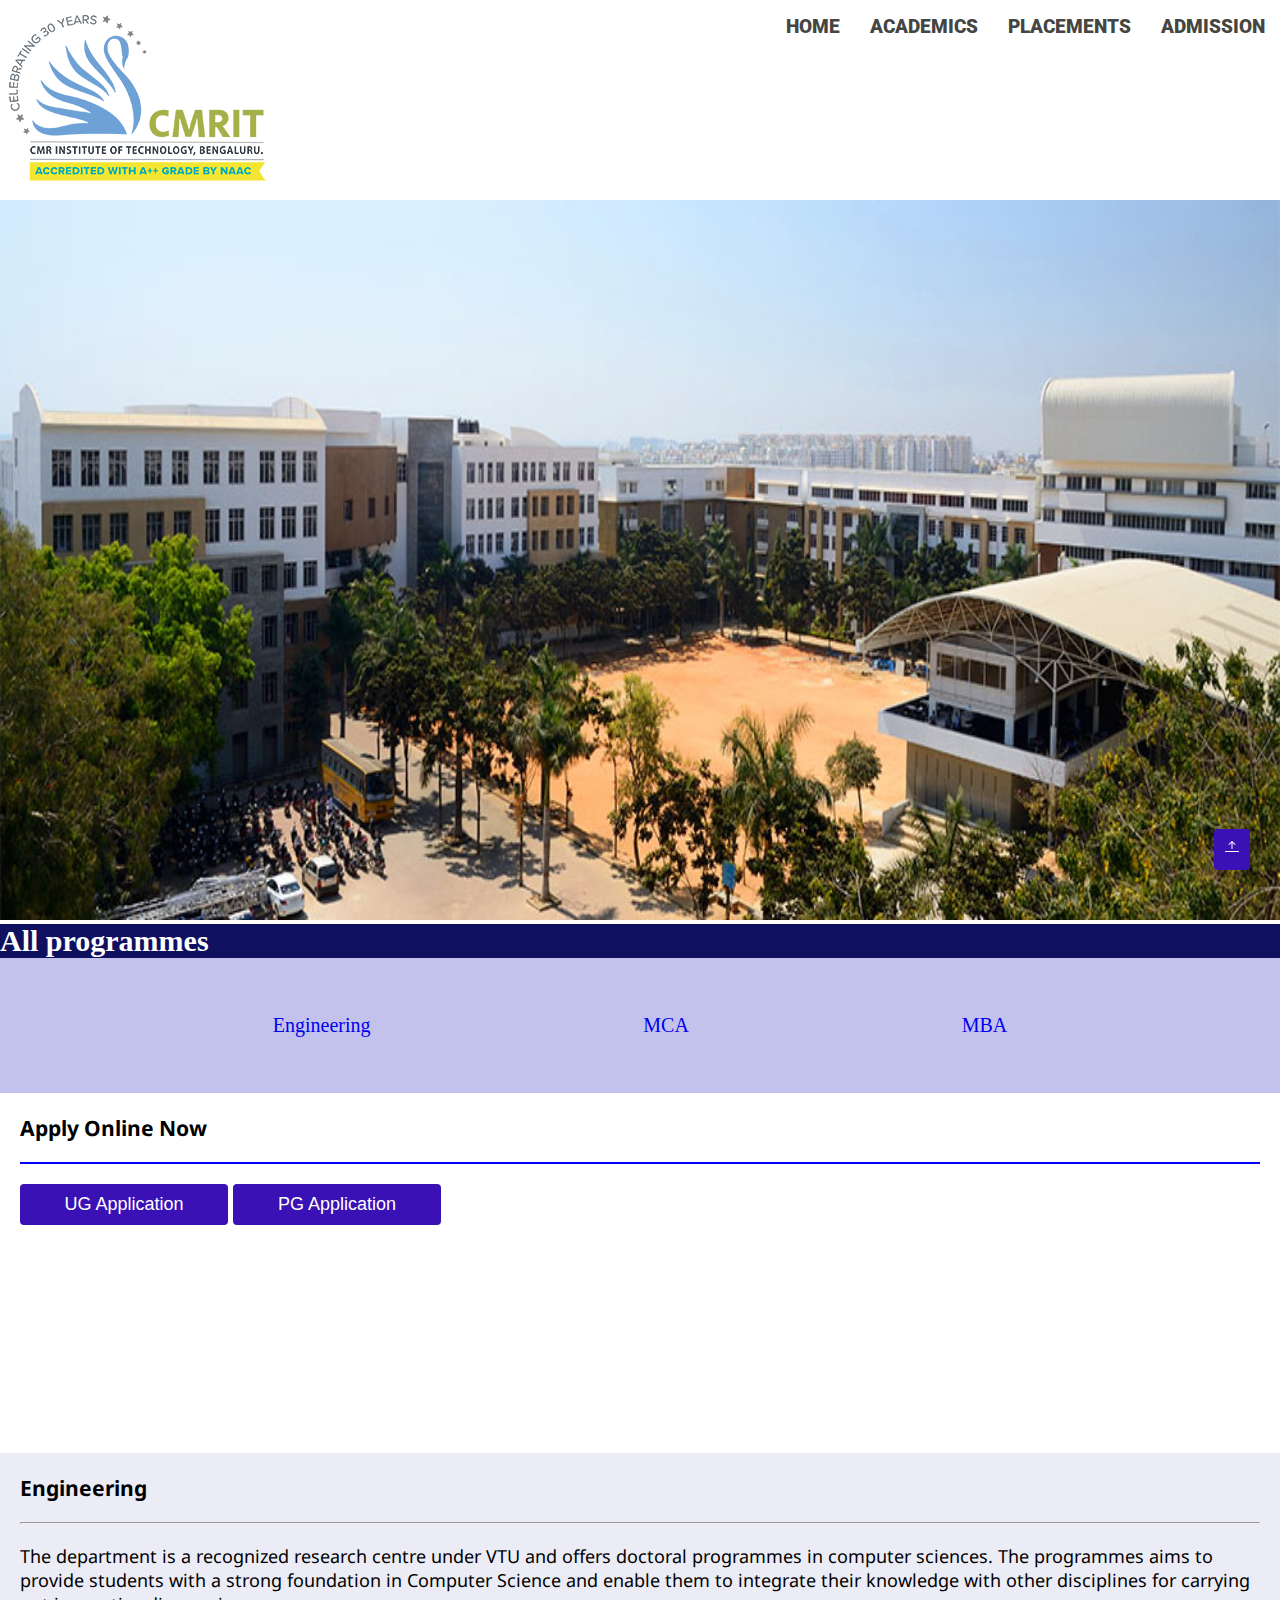
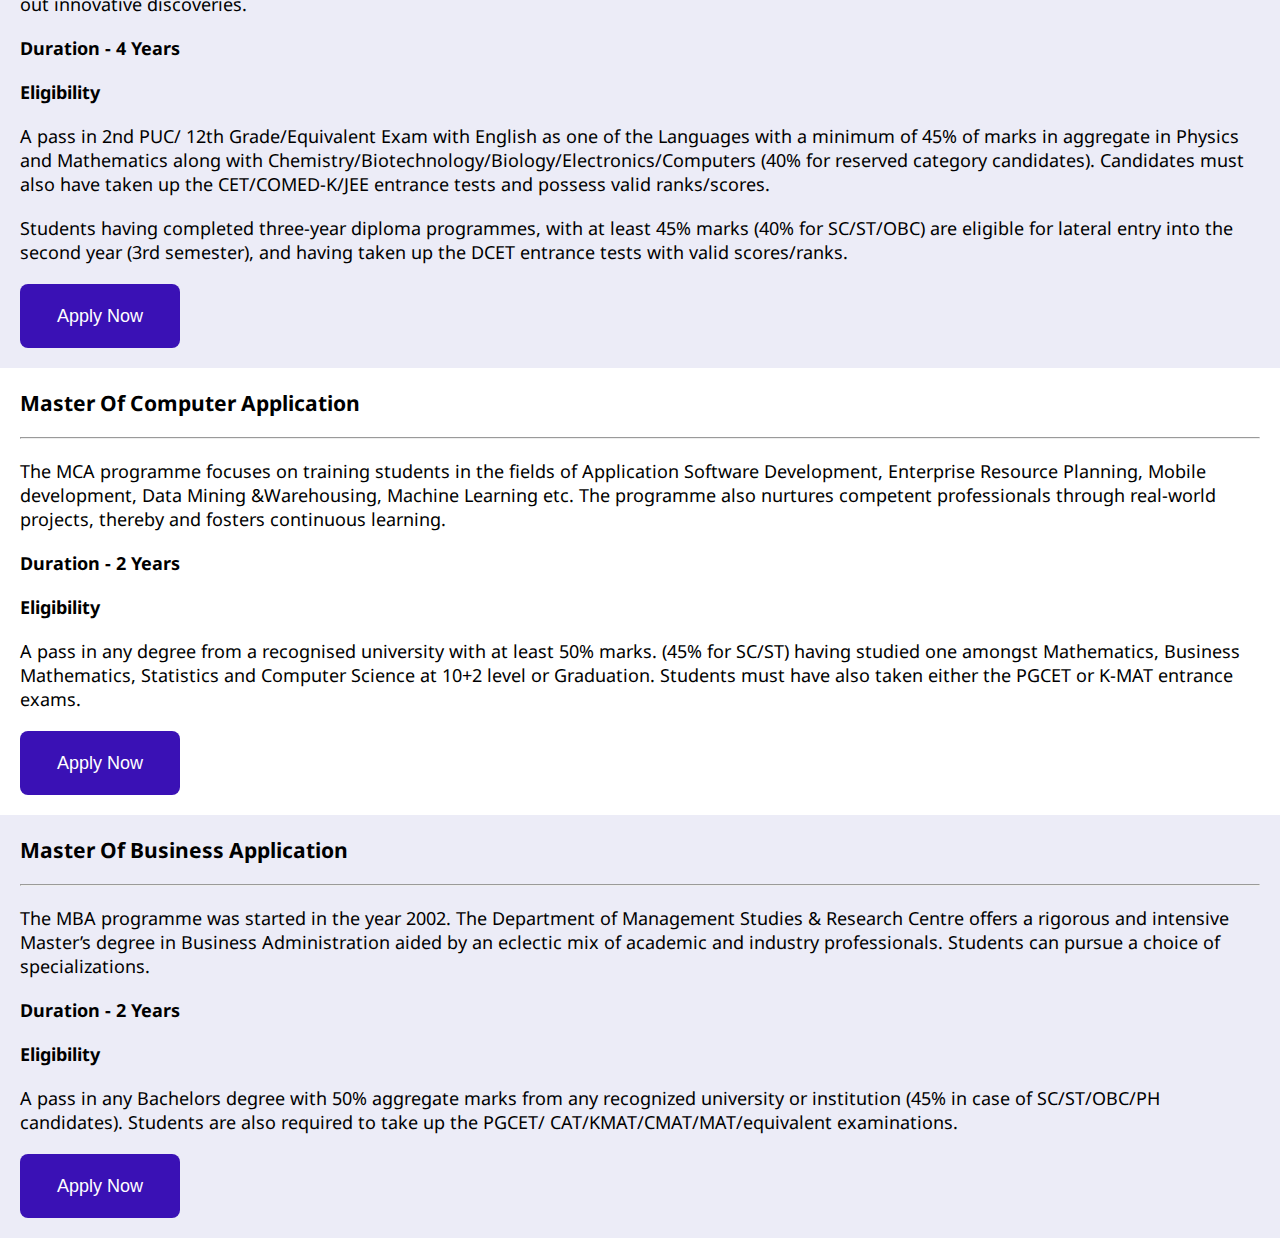
<file: academics.html>
<!DOCTYPE html>
<html lang="en">
<head>
    <meta charset="UTF-8">
    <meta http-equiv="X-UA-Compatible" content="IE=edge">
    <meta name="viewport" content="width=device-width, initial-scale=1.0">
    <title>Academics</title>
    <link rel="stylesheet" href="Academic.css">
    <link rel="stylesheet" href="https://cdnjs.cloudflare.com/ajax/libs/font-awesome/4.7.0/css/font-awesome.min.css">
    <link rel="stylesheet" href=" https://fontawesome.com/icons/link?f=classic&s=solid">
    <link href="https://fonts.googleapis.com/css2?family=Noto+Sans:wght@200&family=Roboto+Slab:wght@200&family=Roboto:wght@100&display=swap" rel="stylesheet">
</head>
<body>
    <section>
        <nav>
            <div class="logo"> <img src="logo.png" alt="CMRIT">
            </div>
            <div class="openmenu"><i class="fa fa-bars"></i></div>
            <ul class="mainmenu">
              <li><a href="index.html">HOME</a></li>
              <li><a href="academics.html">ACADEMICS</a></li>
              <li><a href="placement.html">PLACEMENTS</a></li>
              <li><a href="apply.html">ADMISSION</a></li>
              <div class="closemenu"><i class="fa fa-times"></i></div>
            </ul>
          </nav>
          <img src="about_overview-1.jpg" alt="" class="image">
          <h2 class="head">All programmes</h2>
    </section>
    <section class="links">
        <li> <a href="#eng">Engineering </a></li>
        <li> <a href="#mca"> MCA </a></li>
        <li> <a href="#mba"> MBA </a></li>
      </section>
      <section class="apply">
        <h3>Apply Online Now</h3>
        <hr color="blue">
        <a href="http://127.0.0.1:5500/apply.html">
        <button class="button" >UG Application</button>
        <button class="button" >PG Application</button>
        </a>
      </section>
      <section class="program" >
        <div class="prog" id="eng">
            <h3>Engineering</h3>
            <hr>
            <p>The department is a recognized research centre under VTU and offers doctoral programmes in computer sciences. The programmes aims to provide students with a strong foundation in Computer Science and enable them to integrate their knowledge with other disciplines for carrying out innovative discoveries.</p>
            <h4>Duration - 4 Years</h4>
            <h4>Eligibility</h4>
            <p>A pass in 2nd PUC/ 12th Grade/Equivalent Exam with English as one of the Languages with a minimum of 45% of marks in aggregate in Physics and Mathematics along with Chemistry/Biotechnology/Biology/Electronics/Computers (40% for reserved category candidates). Candidates must also have taken up the CET/COMED-K/JEE entrance tests and possess valid ranks/scores.</p>
            <p>Students having completed three-year diploma programmes, with at least 45% marks (40% for SC/ST/OBC) are eligible for lateral entry into the second year (3rd semester), and having taken up the DCET entrance tests with valid scores/ranks. </p>
            <button class="applybutton">Apply Now</button>
        </div>
        <div class="prog" id="mca">
            <h3>Master Of Computer Application</h3>
            <hr>
            <p>The MCA programme focuses on training students in the fields of Application Software Development, Enterprise Resource Planning, Mobile development, Data Mining &Warehousing, Machine Learning etc. The programme also nurtures competent professionals through real-world projects, thereby and fosters continuous learning.</p>
            <h4>Duration - 2 Years</h4>
            <h4>Eligibility</h4>
            <p>A pass in any degree from a recognised university with at least 50% marks. (45% for SC/ST) having studied one amongst Mathematics, Business Mathematics, Statistics and Computer Science at 10+2 level or Graduation. Students must have also taken either the PGCET or K-MAT entrance exams.</p>
            <button class="applybutton">Apply Now</button>
        </div>
        <div class="prog" id="mba">
            <h3>Master Of Business Application</h3>
            <hr>
            <p>The MBA programme was started in the year 2002. The Department of Management Studies & Research Centre offers a rigorous and intensive Master’s degree in Business Administration aided by an eclectic mix of academic and industry professionals. Students can pursue a choice of specializations.</p>
            <h4>Duration - 2 Years</h4>
            <h4>Eligibility</h4>
            <p>A pass in any Bachelors degree with 50% aggregate marks from any recognized university or institution (45% in case of SC/ST/OBC/PH candidates). Students are also required to take up the PGCET/ CAT/KMAT/CMAT/MAT/equivalent examinations.</p>
            <button class="applybutton">Apply Now</button>
        </div>
      </section>
      <button class="myBtn" onclick="scrollToTop()"><svg xmlns="http://www.w3.org/2000/svg" width="16" height="16" fill="currentColor" class="bi bi-arrow-bar-up" viewBox="0 0 16 16">
        <path fill-rule="evenodd" d="M8 10a.5.5 0 0 0 .5-.5V3.707l2.146 2.147a.5.5 0 0 0 .708-.708l-3-3a.5.5 0 0 0-.708 0l-3 3a.5.5 0 1 0 .708.708L7.5 3.707V9.5a.5.5 0 0 0 .5.5zm-7 2.5a.5.5 0 0 1 .5-.5h13a.5.5 0 0 1 0 1h-13a.5.5 0 0 1-.5-.5z"/>
      </svg>
    </button>
    <script src="academic.js"></script>
</body>
</html>
</file>
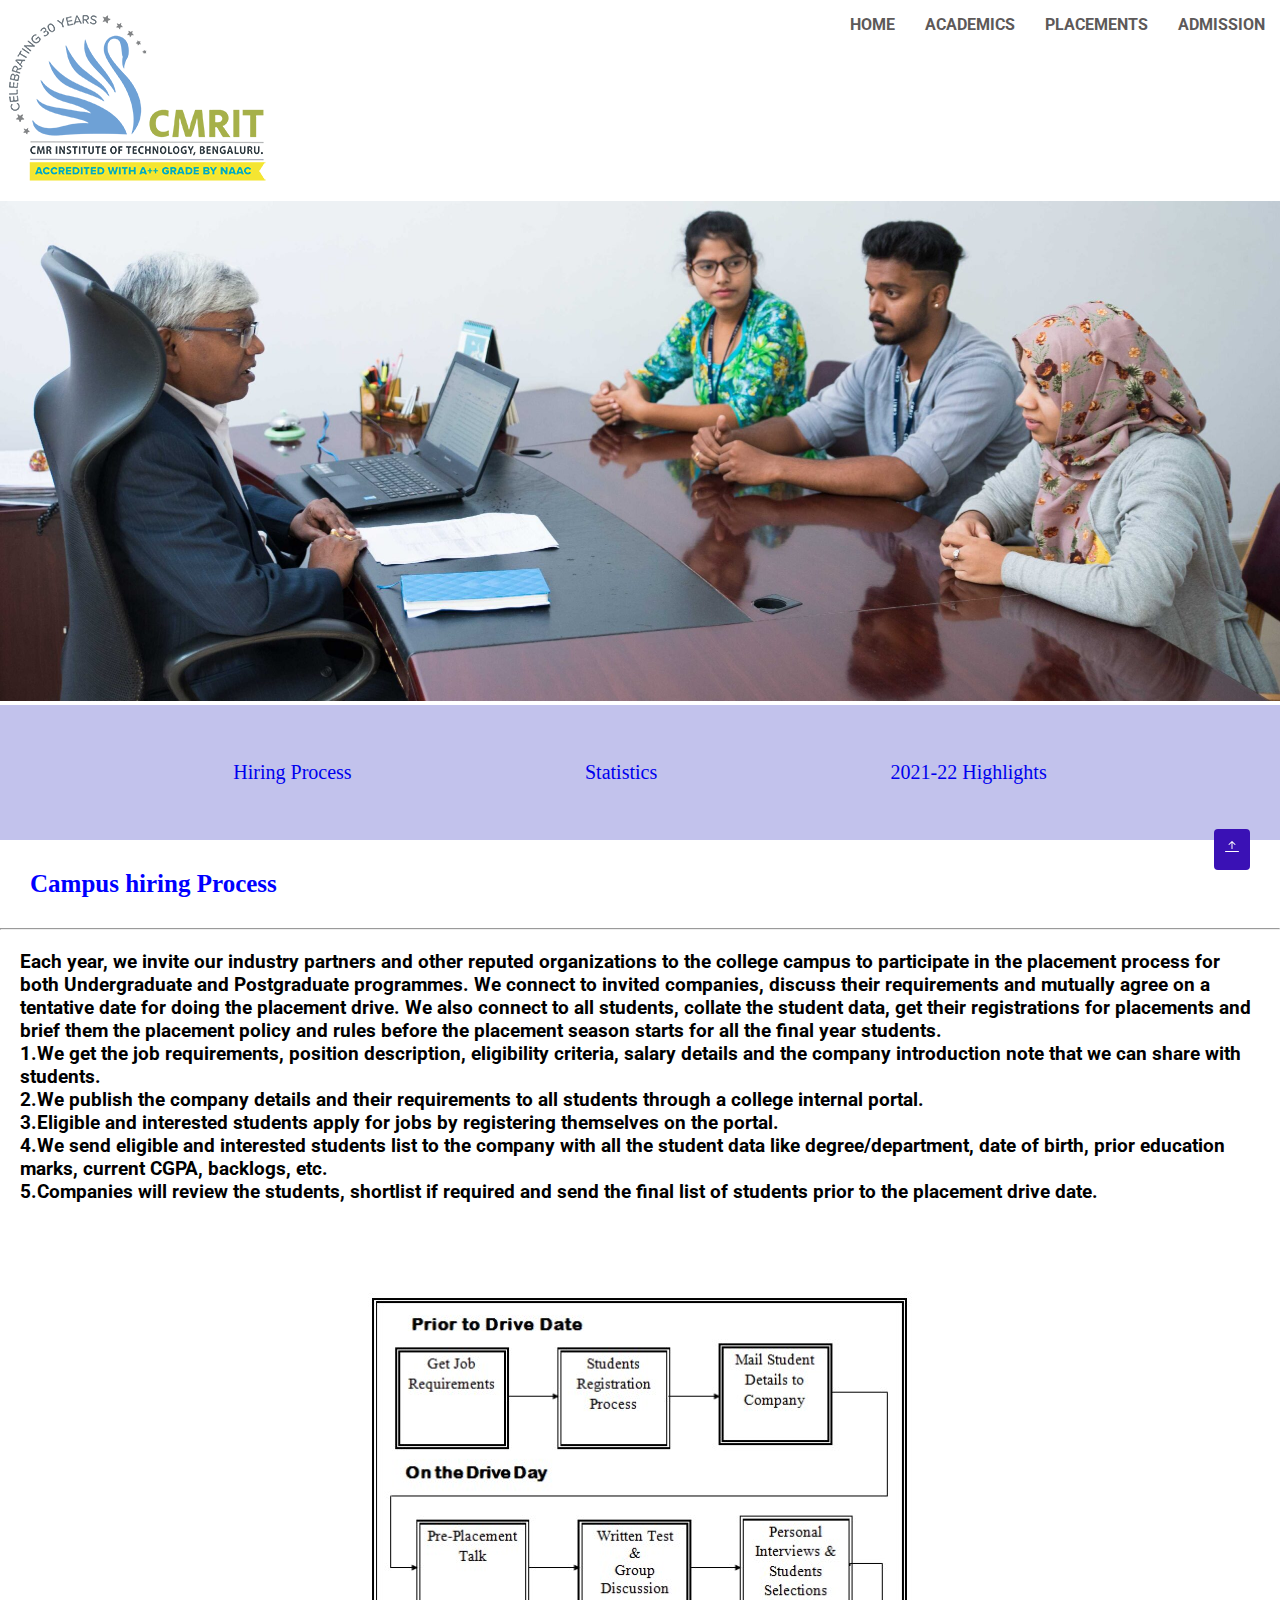
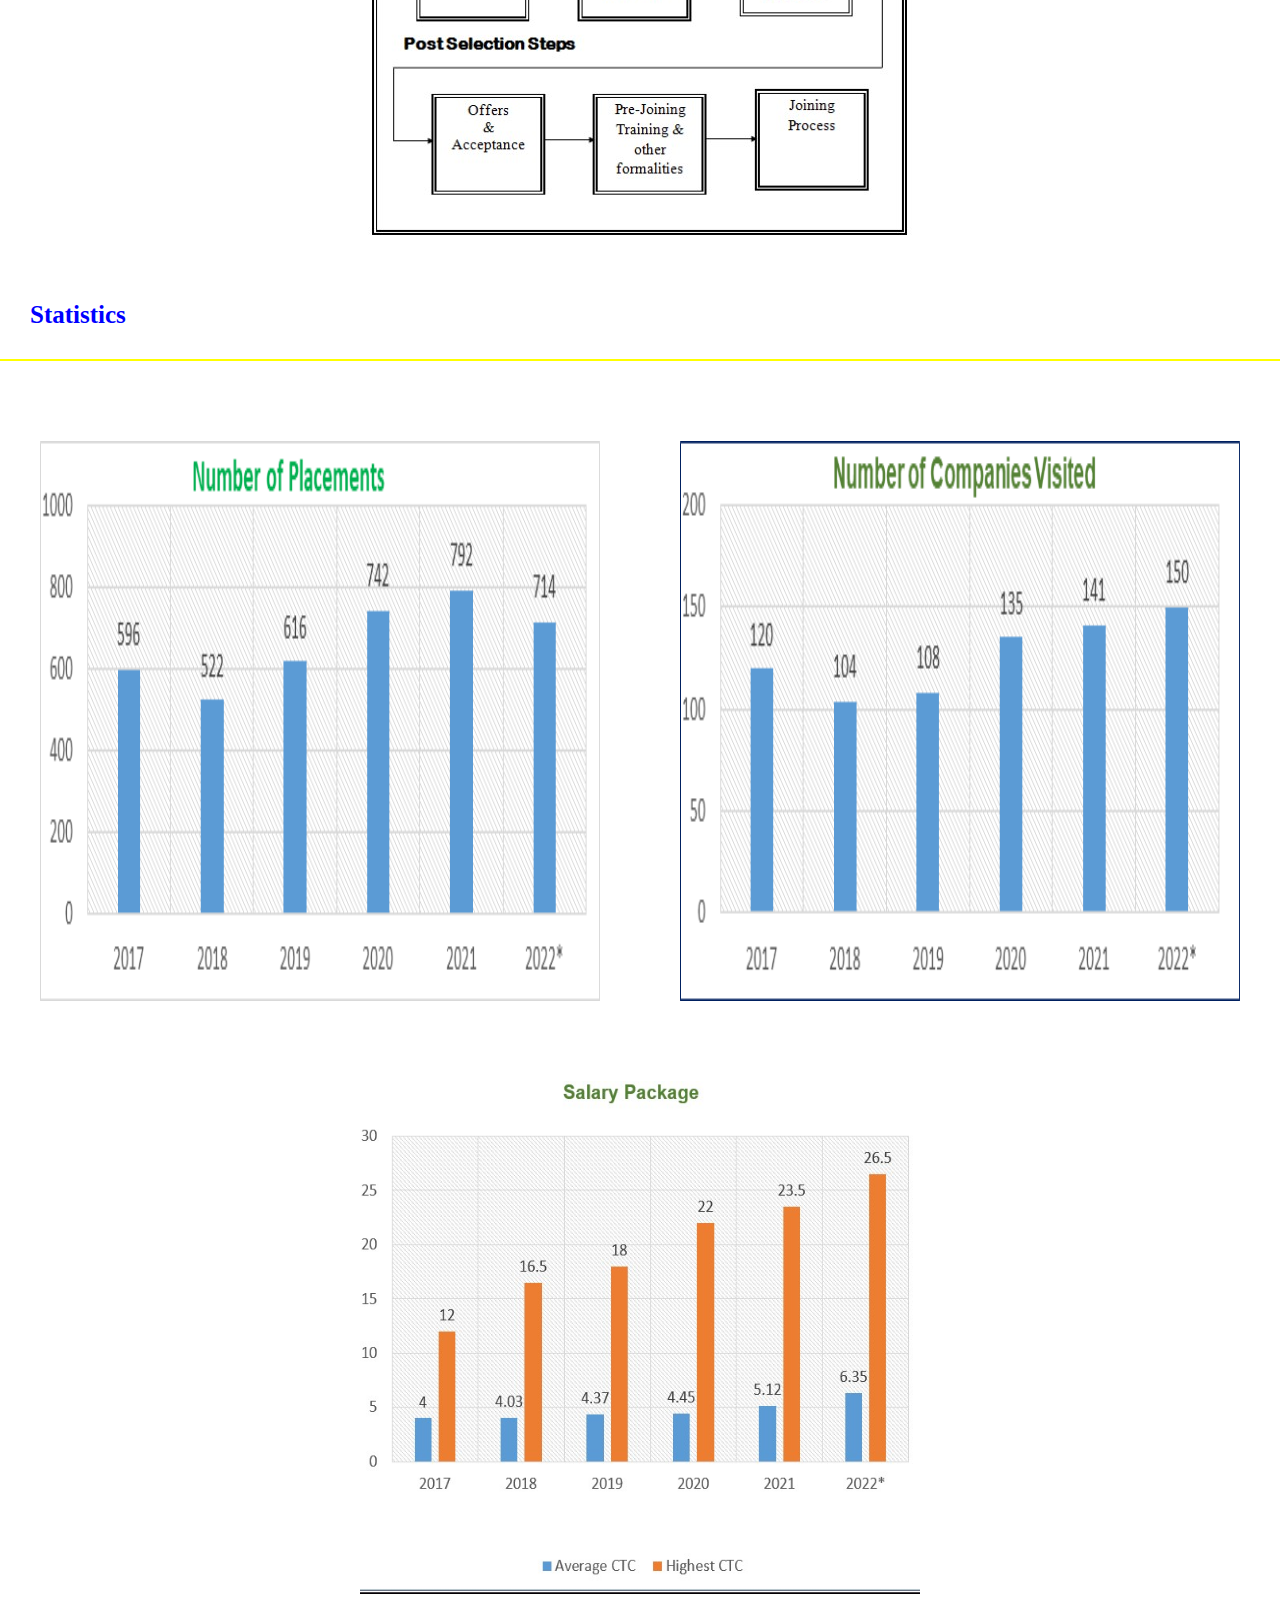
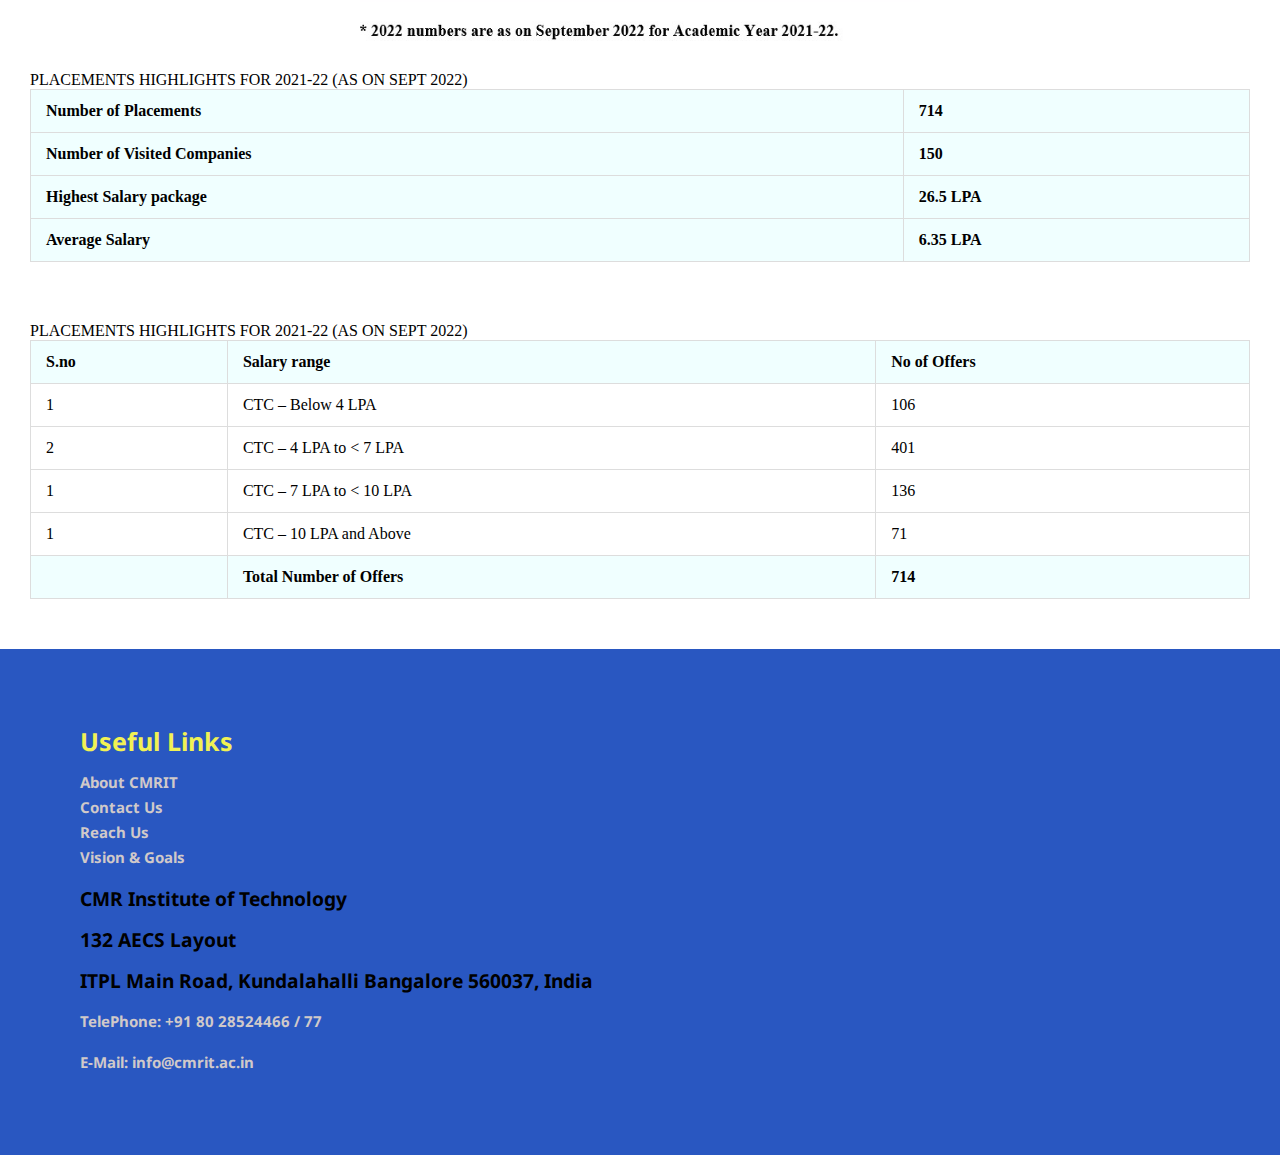
<file: placement.html>
<!DOCTYPE html>
<html lang="en">
<head>
    <meta charset="UTF-8">
    <meta http-equiv="X-UA-Compatible" content="IE=edge">
    <meta name="viewport" content="width=device-width, initial-scale=1.0">
    <title>placement</title>
    <link rel="stylesheet" href="placement.css">
    <link rel="stylesheet" href="https://cdnjs.cloudflare.com/ajax/libs/font-awesome/4.7.0/css/font-awesome.min.css">
    <link rel="stylesheet" href=" https://fontawesome.com/icons/link?f=classic&s=solid">
    <link href="https://fonts.googleapis.com/css2?family=Noto+Sans:wght@200&family=Roboto+Slab:wght@200&family=Roboto:wght@100&display=swap" rel="stylesheet">
</head>
<body>
    <section>
        <nav>
            <div class="logo"> <img src="logo.png" alt="CMRIT">
            </div>
            <div class="openmenu"><i class="fa fa-bars"></i></div>
            <ul class="mainmenu">
              <li><a href="index.html">HOME</a></li>
              <li><a href="academics.html">ACADEMICS</a></li>
              <li><a href="placement.html">PLACEMENTS</a></li>
              <li><a href="apply.html">ADMISSION</a></li>
              <div class="closemenu"><i class="fa fa-times"></i></div>
            </ul>
          </nav>
          <img src="Placement_CMRIT-02-1-scaled.jpg" alt="" width="100%" height="500vh">
          <section class="links">
            <li> <a href="#process"> Hiring Process</a></li>
            <li> <a href="#place"> Statistics</a></li>
            <li> <a href="#highlights"> 2021-22 Highlights </a></li>
          </section>
          <h2>Campus hiring Process</h2>
          <hr>
          <section class="process" id="process">
          <div class="con">
            <p>Each year, we invite our industry partners and other reputed organizations to the college campus to participate in the placement process for both Undergraduate and Postgraduate programmes. We connect to invited companies, discuss their requirements and mutually agree on a tentative date for doing the placement drive. We also connect to all students, collate the student data, get their registrations for placements and brief them the placement policy and rules before the placement season starts for all the final year students.</p>
            <p>1.We get the job requirements, position description, eligibility criteria, salary details and the company introduction note that we can share with students.</p>
            <p>2.We publish the company details and their requirements to all students through a college internal portal.</p>
            <p>3.Eligible and interested students apply for jobs by registering themselves on the portal.</p>
            <p>4.We send eligible and interested students list to the company with all the student data like degree/department, date of birth, prior education marks, current CGPA, backlogs, etc.</p>
            <p>5.Companies will review the students, shortlist if required and send the final list of students prior to the placement drive date.</p>
          </div>
          <div><img src="process.jpg" alt=""></div>
        </section>
      </section>
      <h2>Statistics</h2>
        <hr color="yellow">
      <section id="place">
        <img src="noofplacementa.png" id="image">
        <img src="noofcomp.png" id="image">
        <img src="salrynew.jpg" id="image">
      </section>
      <section id="highlights">
        <table class="table">
        <thead>
          PLACEMENTS HIGHLIGHTS FOR 2021-22 (AS ON SEPT 2022)
        </thead>
        <tr>
          <th>Number of Placements</th>
          <th>714</th>
        </tr>
        <tr>
          <th>Number of Visited Companies</th>
          <th>150</th>
        </tr>
        <tr>
          <th>Highest Salary package</th>
          <th>26.5 LPA</th>
        </tr>
        <tr>
          <th>Average Salary</th>
          <th>6.35 LPA</th>
        </tr>
        </table>
      </section>
      <section id="highlights">
        <table class="table">
          <thead>
            PLACEMENTS HIGHLIGHTS FOR 2021-22 (AS ON SEPT 2022)
          </thead>
          <tbody>
            <tr>
              <th>S.no</th>
              <th>Salary range</th>
              <th>No of Offers</th>
            </tr>
            <tr>
              <td data-label="S.no">1</td>
              <td data-label="Salary range">CTC – Below 4 LPA</td>
              <td data-label="No of Offers">106</td>
            </tr>
            <tr>
              <td data-label="S.no">2</td>
              <td data-label="Salary range">CTC – 4 LPA to < 7 LPA</td>
              <td data-label="No of Offers">401</td>
            </tr>
            <tr>
              <td data-label="S.no">1</td>
              <td data-label="Salary range">CTC – 7 LPA to < 10 LPA</td>
              <td data-label="No of Offers">136</td>
            </tr>
            <tr>
              <td data-label="S.no">1</td>
              <td data-label="Salary range">CTC – 10 LPA and Above</td>
              <td data-label="No of Offers">71</td>
            </tr>
            <tr>
              <th></th>
              <th>Total Number of Offers</th>
              <th>714</th>
            </tr>
          </tbody>
        </table>
      </section>
      <section class="footer" id="footer">
        <h3>Useful Links</h3>
        <ul>
        <a href="#">About CMRIT</a>
        <a href="#">Contact Us</a>
        <a href="#">Reach Us</a>
        <a href="#">Vision & Goals</a>
      </ul>

      <h4>CMR Institute of Technology</h4>
      <p>132 AECS Layout</p>
      <p>ITPL Main Road, Kundalahalli Bangalore 560037, India</p>
      <p><a href="#">TelePhone: +91 80 28524466 / 77</a></p>
      <p><a href="#">E-Mail: info@cmrit.ac.in</a></p>
    </section>
    <button class="myBtn" onclick="scrollToTop()"><svg xmlns="http://www.w3.org/2000/svg" width="16" height="16" fill="currentColor" class="bi bi-arrow-bar-up" viewBox="0 0 16 16">
      <path fill-rule="evenodd" d="M8 10a.5.5 0 0 0 .5-.5V3.707l2.146 2.147a.5.5 0 0 0 .708-.708l-3-3a.5.5 0 0 0-.708 0l-3 3a.5.5 0 1 0 .708.708L7.5 3.707V9.5a.5.5 0 0 0 .5.5zm-7 2.5a.5.5 0 0 1 .5-.5h13a.5.5 0 0 1 0 1h-13a.5.5 0 0 1-.5-.5z"/>
    </svg>
    <script src="placement.js"></script>
</body>
</html>
</file>
<file: Academic.css>
* {
    padding: 0;
    margin: 0;
    box-sizing: border-box;
    text-decoration: none;
    scroll-behavior: smooth;
}

nav{
    color: black;
    display: flex;
    justify-content: space-between;
    font-family: 'Roboto', sans-serif;
    font-weight: bolder;
}

nav .mainmenu {
    display: flex;
    list-style: none;
}

nav .mainmenu li a{
    display: inline-block;
    padding: 15px;
    text-decoration: none;
    color:rgb(69, 70, 67);
    font-weight: bolder;
    font-size: 1.2rem;
}

nav .mainmenu li a:hover{
    background: rgb(248, 248, 5);
    color: rgb(9, 9, 9);
}

nav .openmenu{
    font-size: 2rem ;
    margin: 20px;
    display: none;
    cursor: pointer;
}

nav .mainmenu .closemenu , .icons i{
    font-size: 2rem;
    display: none;
    cursor: pointer;
}

.fa-facebook:hover{color:rgb(97, 97, 249)}
.fa-instagram:hover{color:rgb(211, 77, 202)}
.fa-twitter:hover{color:rgb(54, 54, 171)}


@media(max-width: 900px){
    nav .mainmenu {
        height: 35vh;
        position: fixed;
        top :0;
        right: 0;
        left: 0;
        z-index:  10;
        flex-direction: column;
        justify-content: center;
        align-items: center;
        background: #fff;
        transition: top 1s ease;
        display: none;
    }

    nav .mainmenu .closemenu {
        display: block;
        position: absolute;
        top: 20px;
        right: 20px;
    }

    nav .openmenu{
        display: block ;
    }

    nav .mainmenu li a:hover{
        background: none;
        color: blue;
        font-size: 1.6rem;
    }
}

.image {
    width: 100%;
    height: 80vh;
}

.head {
    background: rgb(16, 16, 97);
    color: #fff;
    font-size: 30px;
}


.links{
    width: 100%;
    height: 15vh;
    display: flex;
    justify-content : space-evenly;
    background: rgb(194, 194, 236);
    align-items: center;
    list-style-type: none;
    font-size: 20px;
    color: rgb(100, 100, 242);
}

.apply {
    min-height: 40vh;
    width: 100%;
    margin: 0 auto;
    display: flex;
    flex-direction: column;
    padding: 20px 20px;
    gap: 20px;
    font-size: 18px;
    font-family: 'Noto Sans', sans-serif ;
    font-weight: 400;
}

.button {
    width: 13rem;
    z-index: 99;
    font-size: 18px;
    border: none;
    outline: none;
    background-color: rgb(58, 17, 181);
    color: white;
    cursor: pointer;
    padding: 10px;
    border-radius: 4px;
    transition: all 0.5s ease 0s;
}

.button:hover {
    background-color: white;
    color: blue;
  }

  .prog {
    min-height: 40vh;
    width: 100%;
    margin: 0 auto;
    display: flex;
    flex-direction: column;
    padding: 20px 20px;
    gap: 20px;
    font-size: 18px;
    font-family: 'Noto Sans', sans-serif ;
    font-weight: 400;
    background:rgb(236, 236, 247);
  }

  .prog:nth-child(even){
    background: #fff;
  }

  .applybutton {
    width: 10rem;
    height: 4rem;
    z-index: 99;
    font-size: 18px;
    border: none;
    outline: none;
    background-color: rgb(58, 17, 181);
    color: white;
    cursor: pointer;
    padding: 10px;
    border-radius: 8px;
    transition: all 0.5s ease 0s;
  }

  .myBtn {
    position: fixed;
    bottom: 30px;
    right: 30px;
    z-index: 99;
    font-size: 18px;
    border: none;
    outline: none;
    background-color: rgb(58, 17, 181);
    color: white;
    cursor: pointer;
    padding: 10px;
    border-radius: 4px;
    transition: all 0.5s ease 0s;
  }
  
  .myBtn:hover {
    background-color: white;
    color: blue;
  }
</file>
<file: placement.css>
*{
    margin: 0;
    padding: 0;
    box-sizing: border-box;
    scroll-behavior: smooth;
    text-decoration: none;
}

nav{
    color: black;
    display: flex;
    justify-content: space-between;
    font-family: 'Roboto', sans-serif;
    font-weight: bolder;
    font-size: 20px;

}

nav .mainmenu {
    display: flex;
    list-style: none;
}

nav .mainmenu li a{
    display: inline-block;
    padding: 15px;
    text-decoration: none;
    color:rgb(93, 89, 89);
    font-size: 1rem;
}

nav .mainmenu li a:hover{
    background: rgb(213, 235, 10);
    color: rgb(13, 12, 12);
}

nav .openmenu{
    font-size: 2rem ;
    margin: 20px;
    display: none;
    cursor: pointer;
}

nav .mainmenu .closemenu , .icons i{
    font-size: 2rem;
    display: none;
    cursor: pointer;
}

.fa-facebook:hover{color:rgb(97, 97, 249)}
.fa-instagram:hover{color:rgb(211, 77, 202)}
.fa-twitter:hover{color:rgb(54, 54, 171)}


@media(max-width: 900px){
    nav .mainmenu {
        height: 35vh;
        position: fixed;
        top :0;
        right: 0;
        left: 0;
        z-index:  10;
        flex-direction: column;
        justify-content: center;
        align-items: center;
        background: #fff;
        transition: top 1s ease;
        display: none;
    }

    nav .mainmenu .closemenu {
        display: block;
        position: absolute;
        top: 20px;
        right: 20px;
    }

    nav .openmenu{
        display: block ;
    }

    nav .mainmenu li a:hover{
        background: none;
        color: blue;
        font-size: 1.6rem;
    }
    
}

.links{
    width: 100%;
    height: 15vh;
    display: flex;
    justify-content : space-evenly;
    background: rgb(194, 194, 236);
    align-items: center;
    list-style-type: none;
    font-size: 20px;
    color: rgb(100, 100, 242);
}

h2 {
    color: blue;
    font-size: 25px;
    font-weight: bold;
    padding: 30px;
}

#place {
        display: flex;
        flex-direction: row;
        gap: 5rem;
        flex-wrap: wrap;
        padding-top: 5rem;
        align-items: center;
        justify-content: center;
     }

.process {
        display: flex;
        flex-direction: column;
        gap: 5rem;
        flex-wrap: nowrap;
        padding-top: 1rem;
        align-items: center;
        justify-content: center;
        font-family: 'Roboto', sans-serif;
        font-size: 1.2rem;
        font-weight: bold;
        padding: 20px;
}

#image {
    width: 35rem;
    height: 35rem;
}

#highlights {
    padding: 30px;
}

.table{
    width: 100%;
    border-collapse: collapse;
}

.table td {
    padding: 12px 15px;
    border: 1px solid #ddd;
}

.table th {
    border: 1px solid #ddd;
    padding: 12px 15px;
    text-align: start;
    background-color:azure;
}

thead {
    border: 1px solid #ddd;
    padding: 12px 15px;
}


.myBtn {
    position: fixed;
    bottom: 30px;
    right: 30px;
    z-index: 99;
    font-size: 18px;
    border: none;
    outline: none;
    background-color: rgb(58, 17, 181);
    color: white;
    cursor: pointer;
    padding: 10px;
    border-radius: 4px;
    transition: all 0.5s ease 0s;
  }
  
  .myBtn:hover {
    background-color: white;
    color: blue;
  }

  .footer{
    display: flex;
    flex-direction: column;
    margin: 20px 0;
    gap: 1rem;
    font-size: 1.2rem;
    font-family: 'Noto Sans', sans-serif ;
    flex-wrap: wrap;
    padding: 5rem;
    line-height: 25px;
    background: rgb(41, 87, 193);
    font-weight: bolder;
    font-family: 'Noto Sans', sans-serif;
}

.footer a {
    display: flex;
    font-size: 15px;
    color: #d0c9c9;
}

.footer h3 {
    color: rgb(241, 241, 84);
    font-size: 25px;
}
</file>
